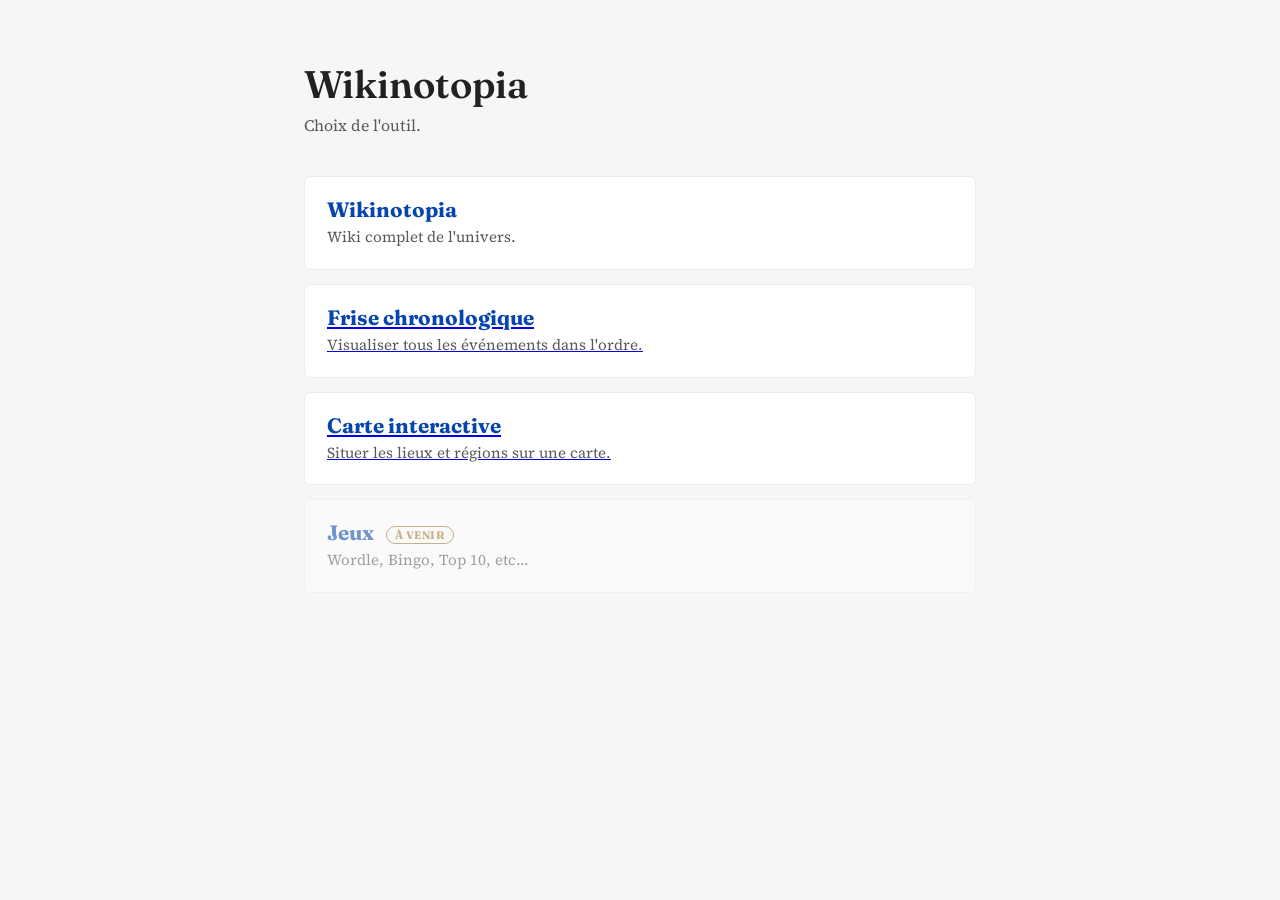
<file: index.html>
<!DOCTYPE html>
<html lang="fr">
<head>
<meta charset="UTF-8">
<meta name="viewport" content="width=device-width, initial-scale=1.0">
<title>Wikinotopia</title>
<link rel="preconnect" href="https://fonts.googleapis.com">
<link href="https://fonts.googleapis.com/css2?family=Fraunces:opsz,wght@9..144,500;9..144,600;9..144,700&family=Source+Serif+4:opsz,wght@8..60,400;8..60,600&display=swap" rel="stylesheet">
<style>
  :root{
    --page-bg:#f6f6f6; --content-bg:#fff; --border:#a2a9b1; --border-light:#eaecf0;
    --text:#202122; --text-muted:#54595d; --link:#0645ad; --gold:#a8762b;
    --font-heading:'Fraunces',Georgia,serif; --font-body:'Source Serif 4',Georgia,serif;
  }
  *{ box-sizing:border-box; }
  body{ margin:0; background:var(--page-bg); color:var(--text); font-family:var(--font-body); }
  .wrap{ max-width:720px; margin:0 auto; padding:60px 24px 100px; }
  h1{ font-family:var(--font-heading); font-weight:600; font-size:2.4rem; margin:0 0 6px; }
  .subtitle{ color:var(--text-muted); margin:0 0 40px; }
  .tools{ display:flex; flex-direction:column; gap:14px; }
  .tool-card{
    display:block; text-decoration:none; color:inherit; background:var(--content-bg);
    border:1px solid var(--border-light); border-radius:6px; padding:20px 22px;
    transition:border-color .15s;
  }
  .tool-card:hover{ border-color:var(--gold); }
  .tool-card h2{ font-family:var(--font-heading); font-size:1.3rem; margin:0 0 4px; color:var(--link); }
  .tool-card p{ margin:0; color:var(--text-muted); font-size:.95rem; line-height:1.5; }
  .tool-card.disabled{ opacity:.55; cursor:default; }
  .tool-card.disabled:hover{ border-color:var(--border-light); }
  .tag{ display:inline-block; font-size:.68rem; text-transform:uppercase; letter-spacing:.04em; color:var(--gold); border:1px solid var(--gold); border-radius:10px; padding:1px 8px; margin-left:8px; vertical-align:middle; }
</style>
</head>
<body>
  <div class="wrap">
    <h1>Wikinotopia</h1>
    <p class="subtitle">Choix de l'outil.</p>
    <div class="tools">
      <a class="tool-card" href="wiki.html">
        <h2>Wikinotopia</h2>
        <p>Wiki complet de l'univers.</p>
      </a>
      <div class="tool-card">
        <a href="timeline.html">
        <h2>Frise chronologique </h2>
        <p>Visualiser tous les événements dans l'ordre.</p>
        </a>
      </div>
      <div class="tool-card">
        <a  href="map.html">
        <h2>Carte interactive</h2>
        <p>Situer les lieux et régions sur une carte.</p>
        </a>
      </div>
      <div class="tool-card disabled">
        <h2>Jeux <span class="tag">à venir</span></h2>
        <p>Wordle, Bingo, Top 10, etc...</p>
      </div>
    </div>
  </div>
</body>
</html>
</file>
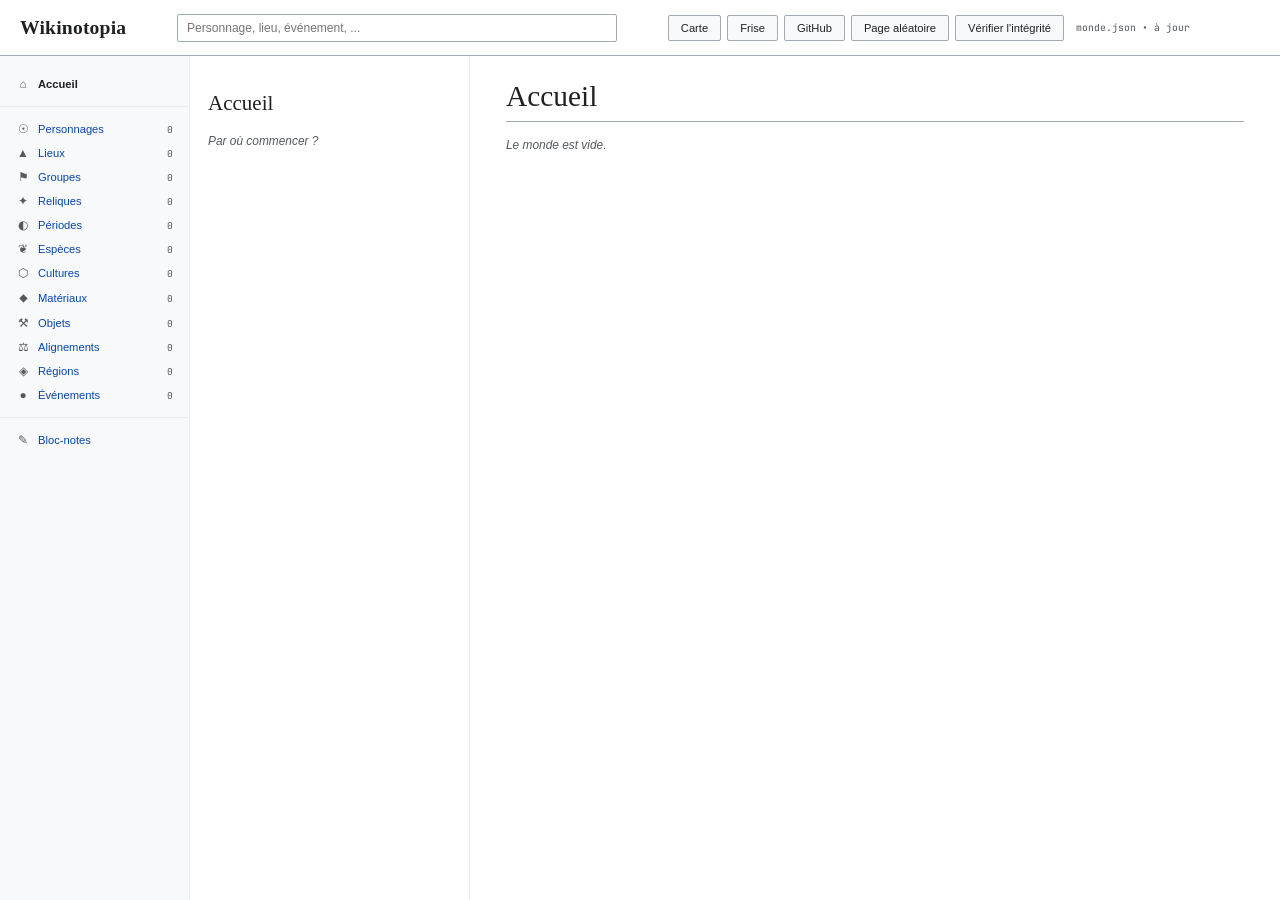
<file: wiki.html>
<!DOCTYPE html>
<html lang="fr">
<head>
<meta charset="UTF-8">
<meta name="viewport" content="width=device-width, initial-scale=1.0">
<title>Wikinotopia</title>
<link rel="preconnect" href="https://fonts.googleapis.com">
<link href="https://fonts.googleapis.com/css2?family=Fraunces:opsz,wght@9..144,500;9..144,600;9..144,700&family=Source+Serif+4:opsz,wght@8..60,400;8..60,600&family=JetBrains+Mono:wght@400;500&display=swap" rel="stylesheet">
<link rel="stylesheet" href="style.css">
</head>
<body>
<div id="app">
  <header class="topbar">
    <div class="brand">
      <span>Wikinotopia</span>
    </div>
    <div class="global-search-wrap">
      <input type="text" id="globalSearch" class="global-search-input" placeholder="Personnage, lieu, événement, ...">
    </div>
    <div class="file-controls">
      <input type="file" id="fileInput" accept=".json" hidden>
      <!-- <button id="btnLoad">Charger un monde</button>
      <button id="btnNew">Nouveau monde</button>  
      <button id="btnSave" class="primary">Enregistrer</button>-->
      <a href="map.html"><button id="btnMap">Carte</button></a>
      <a href="timeline.html"><button id="btnFrise">Frise</button></a>
      <button id="btnGithub">GitHub</button>
      <button id="btnRandom">Page aléatoire</button>
      <button id="btnCheck">Vérifier l'intégrité</button>
      <span id="fileStatus"></span>
      <span id="autosaveIndicator" class="autosave-indicator"></span>
    </div>
  </header>
  <div class="body-layout">
    <nav class="sidebar" id="sidebar"></nav>
    <section class="list-panel" id="listPanel"></section>
    <section class="detail-panel" id="detailPanel">
      <div class="detail-header" id="detailHeader"></div>
      <div class="detail-body-scroll" id="detailBody"></div>
    </section>
  </div>
</div>
<script type="module" src="wiki.js"></script>
</body>
</html>
</file>
<file: style.css>
:root{
    --page-bg: #f6f6f6;
    --content-bg: #ffffff;
    --sidebar-bg: #f8f9fa;
    --border: #a2a9b1;
    --border-light: #eaecf0;
    --text: #202122;
    --text-muted: #54595d;
    --link: #0645ad;
    --link-hover: #0645ad;
    --red-link: #ba0000;
    --red-link-bg: #fee7e6;
    --accent: #36c;
    --gold: #a8762b;
    --danger: #ba0000;
    --danger-soft: #fee7e6;
    --font-heading: 'Linux Libertine','Georgia','Times New Roman',serif;
    --font-body: Arial, Helvetica, 'Source Serif 4', sans-serif;
    --font-mono: 'JetBrains Mono', ui-monospace, 'SFMono-Regular', Menlo, monospace;
    --radius: 2px;
  }
  *{ box-sizing:border-box; }
  html,body{ margin:0; padding:0; height:100%; background:var(--page-bg); color:var(--text); font-family:var(--font-body); font-size:14px; }
  ::selection{ background:#d6e4ff; color:var(--text); }
  button{ font-family:var(--font-body); cursor:pointer; }
  input, select, textarea{ font-family:var(--font-body); color:var(--text); }
  :focus-visible{ outline:2px solid var(--accent); outline-offset:1px; }
  a{ color:var(--link); text-decoration:none; }
  a:hover{ text-decoration:underline; }
  @media (prefers-reduced-motion: reduce){ *{ transition:none !important; animation:none !important; } }

  #app{ display:flex; flex-direction:column; height:100vh; }

  /* ---------- Topbar ---------- */
  .topbar{
    display:flex; align-items:center; justify-content:space-between;
    padding:0 20px; height:56px; background:var(--content-bg); color:var(--text);
    border-bottom:1px solid var(--border); flex-shrink:0;
  }
  .brand{ display:flex; align-items:center; gap:9px; font-family:var(--font-heading); font-weight:700; font-size:1.4rem; letter-spacing:.01em; color:var(--text); }
  .brand svg{ width:24px; height:24px; }
  .file-controls{ display:flex; align-items:center; gap:6px; }
  .global-search-wrap{ position:relative; flex:1; max-width:440px; margin:0 20px; }
  .global-search-input{ width:100%; padding:7px 10px; border:1px solid var(--border); border-radius:var(--radius); background:var(--sidebar-bg); font-size:.82rem; }
  .global-search-dropdown{ position:absolute; top:calc(100% + 4px); left:0; right:0; background:var(--content-bg); border:1px solid var(--border); border-radius:3px; box-shadow:0 6px 18px rgba(0,0,0,.18); max-height:360px; overflow-y:auto; z-index:30; text-align:left; }
  .global-search-item{ display:flex; justify-content:space-between; gap:10px; padding:8px 12px; cursor:pointer; border-bottom:1px solid var(--border-light); font-size:.82rem; }
  .global-search-item:last-child{ border-bottom:none; }
  .global-search-item:hover{ background:var(--sidebar-bg); }
  .global-search-item .gs-type{ color:var(--text-muted); font-size:.72rem; flex-shrink:0; }
  .global-search-empty{ padding:10px 12px; color:var(--text-muted); font-style:italic; font-size:.82rem; }
  .file-controls button{
    background:var(--sidebar-bg); border:1px solid var(--border); color:var(--text);
    padding:6px 12px; border-radius:var(--radius); font-size:.8rem;
  }
  .file-controls button:hover{ background:var(--border-light); }
  .file-controls button.primary{ background:#36c; border-color:#2a4b8d; color:#fff; font-weight:600; }
  .file-controls button.primary:hover{ background:#2a4b8d; }
  #fileStatus{ font-family:var(--font-mono); font-size:.7rem; color:var(--text-muted); margin-left:6px; min-width:170px; }
  .autosave-indicator{ font-family:var(--font-mono); font-size:.68rem; color:var(--text-muted); margin-left:8px; }

  /* ---------- Layout ---------- */
  .body-layout{ flex:1; display:grid; grid-template-columns:190px 280px 1fr; min-height:0; }

  /* ---------- Sidebar (Wikipedia left-nav style) ---------- */
  .sidebar{ background:var(--sidebar-bg); border-right:1px solid var(--border-light); overflow-y:auto; padding:16px 0; }
  .side-item{
    display:flex; align-items:center; gap:8px; width:100%; padding:5px 16px; background:none; border:none;
    text-align:left; font-size:.8rem; color:var(--link);
  }
  .side-item:hover{ text-decoration:underline; }
  .side-item.active{ color:var(--text); font-weight:700; }
  .side-icon{ font-size:.85rem; width:14px; text-align:center; color:var(--text-muted); }
  .side-label{ flex:1; }
  .side-count{ font-family:var(--font-mono); font-size:.68rem; color:var(--text-muted); }

  /* ---------- List panel ---------- */
  .list-panel{ background:var(--content-bg); border-right:1px solid var(--border-light); overflow-y:auto; padding:18px; }
  .list-header{ display:flex; align-items:baseline; justify-content:space-between; margin-bottom:10px; gap:8px; border-bottom:1px solid var(--border-light); padding-bottom:8px; }
  .list-header h2{ font-family:var(--font-heading); font-size:1.3rem; margin:0; font-weight:400; color:var(--text); }
  .btn-primary{ background:#f8f9fa; color:var(--link); border:1px solid var(--border); padding:5px 10px; border-radius:var(--radius); font-size:.76rem; }
  .btn-primary:hover{ background:var(--border-light); text-decoration:underline; }
  .search-input{ width:100%; padding:6px 9px; border:1px solid var(--border); border-radius:var(--radius); background:var(--content-bg); font-size:.82rem; margin-bottom:10px; }
  .sort-row{ display:flex; align-items:center; gap:8px; margin-bottom:10px; }
  .sort-select{ flex:1; padding:5px 8px; border:1px solid var(--border); border-radius:var(--radius); background:var(--content-bg); font-size:.8rem; }
  .items-wrap{ display:flex; flex-direction:column; gap:0; }
  .list-item{
    display:flex; align-items:center; justify-content:space-between; gap:8px; width:100%;
    padding:6px 8px; background:none; border:none; border-bottom:1px solid var(--border-light); text-align:left; font-size:.84rem; color:var(--link);
  }
  .list-item:hover{ background:var(--sidebar-bg); text-decoration:underline; }
  .list-item.active{ background:#eaf3ff; font-weight:700; color:var(--text); }
  .li-nom{ flex:1; overflow:hidden; text-overflow:ellipsis; white-space:nowrap; }
  .empty-hint{ color:var(--text-muted); font-size:.85rem; font-style:italic; }

  /* ---------- Detail panel ---------- */
  .detail-panel{ display:flex; flex-direction:column; background:var(--content-bg); min-height:0; }
  .detail-header{ flex-shrink:0; padding:24px 36px 0; background:var(--content-bg); }
  .detail-body-scroll{ flex:1; min-height:0; overflow-y:auto; padding:0 36px 100px; }
  .empty-state{ color:var(--text-muted); font-style:italic; padding-top:40px; text-align:center; }

  /* Shared header row for both view + edit modes */
  .idbadge{
    font-family:var(--font-mono); background:var(--sidebar-bg); color:var(--text-muted); border:1px solid var(--border-light); padding:2px 8px; border-radius:3px;
    font-size:.7rem; letter-spacing:.02em; white-space:nowrap;
  }
  .chip-id{ font-family:var(--font-mono); font-size:.66rem; opacity:.55; margin:0 4px; }

  /* ---------- View (article) mode — Wikipedia look ---------- */
  .wiki-page{ max-width:920px; }
  .wiki-header-row{ display:flex; align-items:flex-end; justify-content:space-between; gap:16px; }
  .wiki-title{ font-family:var(--font-heading); font-size:2.1rem; font-weight:400; margin:0; color:var(--text); }
  .wiki-subtitle{ font-size:.8rem; color:var(--text-muted); margin-top:2px; }
  .wiki-title-rule{ border-bottom:1px solid var(--border); margin:8px 0 16px; }
  .wiki-actions{ display:flex; gap:8px; flex-shrink:0; padding-bottom:6px; }
  .btn-edit-toggle{ background:var(--sidebar-bg); border:1px solid var(--border); color:var(--link); padding:5px 12px; border-radius:var(--radius); font-size:.78rem; }
  .btn-edit-toggle:hover{ background:var(--border-light); text-decoration:underline; }

  .infobox{
    float:right; width:270px; margin:0 0 16px 20px; background:var(--sidebar-bg);
    border:1px solid var(--border); border-radius:3px; font-size:.8rem;
  }
  .infobox-title{ background:#eaecf0; font-family:var(--font-heading); font-weight:700; font-size:1.05rem; text-align:center; padding:8px; border-bottom:1px solid var(--border); }
  .infobox-image{ display:block; width:100%; max-height:280px; object-fit:cover; border-bottom:1px solid var(--border); }
  .image-field-preview{ display:block; max-width:200px; max-height:200px; margin-top:6px; border:1px solid var(--border-light); border-radius:var(--radius); object-fit:cover; }
  .infobox-table{ width:100%; border-collapse:collapse; }
  .infobox-table tr{ border-top:1px solid var(--border-light); }
  .infobox-table tr:first-child{ border-top:none; }
  .infobox-table th{ text-align:left; font-weight:600; color:var(--text-muted); padding:6px 8px; width:42%; vertical-align:top; }
  .infobox-table td{ padding:6px 8px; vertical-align:top; }
  .infobox-field .view-list{ margin:0; padding-left:16px; }
  .infobox-field .view-list li{ margin-bottom:2px; }
  .infobox-field .chip-row-view{ margin:0; gap:4px; }
  .infobox-field .fact-line{ margin:0; }
  .infobox-field .prose{ margin:0; }
  .infobox-field .sub-heading{ display:none; }
  .wiki-lead{ font-size:1.02rem; line-height:1.75; margin:0 0 18px; }
  .prose .narrative-ul{ margin:6px 0; padding-left:22px; }
  .prose code{ font-family:var(--font-mono); background:var(--sidebar-bg); padding:1px 5px; border-radius:3px; font-size:.88em; }

  .wiki-body{ clear:none; }
  .backlinks-section{ clear:both; margin-top:32px; padding-top:12px; border-top:2px solid var(--border); }
  .backlinks-section h2{ color:var(--text-muted); font-size:1.05rem; }
  .wiki-section{ margin-bottom:18px; }
  .wiki-section h2{ font-family:var(--font-heading); font-weight:400; font-size:1.35rem; color:var(--text); border-bottom:1px solid var(--border-light); padding-bottom:4px; margin:0 0 8px; }
  .sub-heading{ font-family:var(--font-heading); font-weight:700; font-size:1rem; margin:10px 0 4px; }
  .prose{ line-height:1.65; margin:0 0 8px; white-space:pre-wrap; }
  .narrative-view-list{ list-style:none; padding-left:0; }
  .narrative-view-list li{ margin-bottom:10px; padding-bottom:10px; border-bottom:1px dashed var(--border-light); }
  .narrative-view-list li:last-child{ border-bottom:none; }
  .narrative-list-edit{ display:flex; flex-direction:column; gap:8px; margin-bottom:8px; }
  .narrative-item{ display:flex; gap:8px; align-items:flex-start; }
  .wikilink-autocomplete{ border:1px solid var(--border); background:var(--content-bg); box-shadow:0 4px 12px rgba(0,0,0,.15); max-height:220px; overflow-y:auto; margin-top:2px; margin-bottom:6px; border-radius:3px; font-size:.82rem; }
  .wikilink-ac-item{ display:flex; justify-content:space-between; gap:8px; padding:6px 10px; cursor:pointer; }
  .wikilink-ac-item:hover{ background:var(--sidebar-bg); }
  .wikilink-ac-type{ color:var(--text-muted); font-size:.72rem; }
  .wikilink-ac-empty{ padding:6px 10px; color:var(--text-muted); font-style:italic; }
  .narrative-item textarea{ flex:1; }
  .fact-line{ margin:0 0 6px; }
  .fact-line.empty{ color:var(--text-muted); font-style:italic; }
  .view-list{ margin:0 0 8px; list-style: none;  padding-left: 0; line-height:1.7; }
  .wiki-link{ color:var(--link); }
  .wiki-link.missing{ color:var(--red-link); }
  .chip-row-view{ display:flex; flex-wrap:wrap; gap:6px; margin:4px 0 8px; }
  .tag-pill{ display:inline-block; background:var(--sidebar-bg); border:1px solid var(--border-light); color:var(--link); padding:3px 10px; border-radius:12px; font-size:.76rem; cursor:pointer; }
  .tag-pill:hover{ background:var(--border-light); text-decoration:underline; }

  /* ---------- Edit mode (form) ---------- */
  .record-article{ max-width:760px; }
  .record-header{ display:flex; align-items:center; gap:12px; border-bottom:1px solid var(--border); padding-bottom:12px; margin-bottom:20px; }
  .title-input{
    flex:1; font-family:var(--font-heading); font-size:1.8rem; font-weight:400; border:none; background:none;
    padding:2px 0; color:var(--text); border-bottom:1px dashed transparent;
  }
  .title-input:focus{ border-bottom:1px dashed var(--accent); }

  .field-section{ margin-bottom:16px; }
  .field-section h3{ font-family:var(--font-heading); font-size:.95rem; font-weight:700; color:var(--text-muted); margin:0 0 3px; text-transform:uppercase; letter-spacing:.04em; font-size:.74rem; }
  .field-hint{ font-size:.78rem; color:var(--text-muted); margin:0 0 5px; font-style:italic; }
  .field-row{ display:flex; flex-wrap:wrap; gap:20px; }
  .field-row.wiki-section{ border-bottom:none; }
  .field-cell{ flex:1 1 200px; min-width:150px; }

  input[type=text], input[type=number], select, textarea{
    padding:6px 9px; border:1px solid var(--border); border-radius:var(--radius); background:var(--content-bg); font-size:.86rem;
  }
  textarea{ width:100%; resize:vertical; font-family:var(--font-body); line-height:1.5; min-height:64px; overflow:hidden; }
  .invalid{ border-color:var(--danger) !important; background:var(--danger-soft) !important; }

  .checkbox-label{ display:inline-flex; align-items:center; gap:6px; font-size:.86rem; }

  .subfield{ margin-bottom:7px; }
  .subfield label{ display:block; font-size:.74rem; text-transform:uppercase; letter-spacing:.03em; color:var(--text-muted); margin-bottom:2px; }

  .chip-row{ display:flex; flex-wrap:wrap; gap:6px; margin-bottom:6px; }
  .chip{ display:inline-flex; align-items:center; background:var(--content-bg); border:1px solid var(--border); border-radius:20px; padding:4px 6px 4px 12px; font-size:.8rem; }
  .chip-remove{ background:none; border:none; color:var(--text-muted); font-size:1rem; line-height:1; margin-left:6px; padding:2px 5px; border-radius:50%; }
  .chip-remove:hover{ background:var(--danger-soft); color:var(--danger); }
  .add-row{ display:flex; gap:6px; align-items:center; }
  .add-row input{ flex:1; }
  .btn-small{ background:var(--sidebar-bg); border:1px solid var(--border); padding:5px 11px; border-radius:var(--radius); font-size:.76rem; color:var(--text); }
  .btn-small:hover{ background:var(--border-light); }
  .btn-danger{ background:none; border:1px solid var(--danger); color:var(--danger); padding:5px 11px; border-radius:var(--radius); font-size:.76rem; }
  .btn-danger:hover{ background:var(--danger-soft); }

  .sub-box{ border:1px solid var(--border-light); border-radius:var(--radius); padding:9px; margin-bottom:7px; background:var(--sidebar-bg); }
  .sub-row{ display:flex; flex-wrap:wrap; align-items:center; gap:6px; margin-bottom:6px; }
  .inline-label{ font-size:.72rem; text-transform:uppercase; letter-spacing:.03em; color:var(--text-muted); }

  .timeline-list{ display:flex; flex-direction:column; gap:5px; margin-bottom:6px; }
  .timeline-row{ display:flex; flex-wrap:wrap; align-items:center; gap:6px; background:var(--sidebar-bg); border:1px solid var(--border-light); border-radius:var(--radius); padding:6px; }
  .ref-input{ min-width:170px; flex:1; }
  .ref-row{ display:flex; gap:8px; align-items:center; }

  .date-editor{ display:flex; align-items:center; gap:8px; }
  .field-warning{ color:var(--danger); font-size:.78rem; margin-top:4px; display:none; }

  .readonly-list{ list-style:none; padding:0; margin:0 0 10px; font-size:.85rem; color:var(--text); }
  .readonly-list li{ padding:4px 0; border-bottom:1px dashed var(--border-light); }

  /* ---------- Accueil ---------- */
  .home-table{ width:100%; border-collapse:collapse; margin-top:8px; }
  .home-table th{ text-align:left; font-family:var(--font-heading); font-weight:700; border-bottom:2px solid var(--border); padding:6px 10px 6px 0; font-size:.82rem; color:var(--text-muted); }
  .home-table td{ padding:6px 10px 6px 0; border-bottom:1px solid var(--border-light); font-size:.86rem; vertical-align:middle; }
  .home-pct-cell{ display:flex; align-items:center; gap:8px; }
  .home-pct-bar{ width:110px; height:8px; background:var(--border-light); border-radius:4px; overflow:hidden; flex-shrink:0; }
  .home-pct-fill{ height:100%; background:#36c; }
  .home-pct-label{ font-family:var(--font-mono); font-size:.72rem; color:var(--text-muted); width:34px; text-align:right; }

  /* ---------- Modal ---------- */
  .modal-overlay{ position:fixed; inset:0; background:rgba(32,33,34,.5); display:flex; align-items:center; justify-content:center; z-index:50; }
  .modal-box{ background:var(--content-bg); border-radius:3px; padding:22px 24px; width:420px; max-width:92vw; max-height:85vh; overflow-y:auto; box-shadow:0 4px 20px rgba(0,0,0,.35); border-top:3px solid #36c; }
  .modal-box h3{ font-family:var(--font-heading); font-weight:700; margin-top:0; }
  .modal-row{ display:flex; align-items:center; gap:10px; margin-bottom:12px; }
  .modal-row input, .modal-row select{ flex:1; }
  .modal-actions{ display:flex; justify-content:flex-end; gap:8px; margin-top:16px; }
  .modal-actions button{ padding:7px 14px; border-radius:var(--radius); font-size:.83rem; border:1px solid var(--border); background:var(--sidebar-bg); }
  .gh-status{ font-size:.82rem; min-height:1.2em; margin:6px 0 0; }
  .gh-status-ok{ color:#146b3a; }
  .gh-status-error{ color:var(--danger); }
  .issue-list{ list-style:none; padding:0; margin:0; max-height:320px; overflow-y:auto; }
  .issue-list li{ border-bottom:1px solid var(--border-light); }
  .link-btn{ background:none; border:none; text-align:left; width:100%; padding:8px 4px; font-size:.82rem; color:var(--link); }
  .link-btn:hover{ text-decoration:underline; }

  /* ---------- Responsive ---------- */
  @media (max-width:900px){
    .body-layout{ grid-template-columns:1fr; grid-template-rows:auto auto 1fr; }
    .sidebar{ display:flex; overflow-x:auto; padding:8px; border-right:none; border-bottom:1px solid var(--border-light); }
    .side-item{ flex-direction:column; gap:3px; width:auto; padding:6px 12px; }
    .list-panel{ max-height:38vh; }
    .detail-header{ padding:16px 18px 0; }
    .detail-body-scroll{ padding:0 18px 100px; }
    .infobox{ float:none; width:100%; margin:0 0 16px; }
  }
</file>
